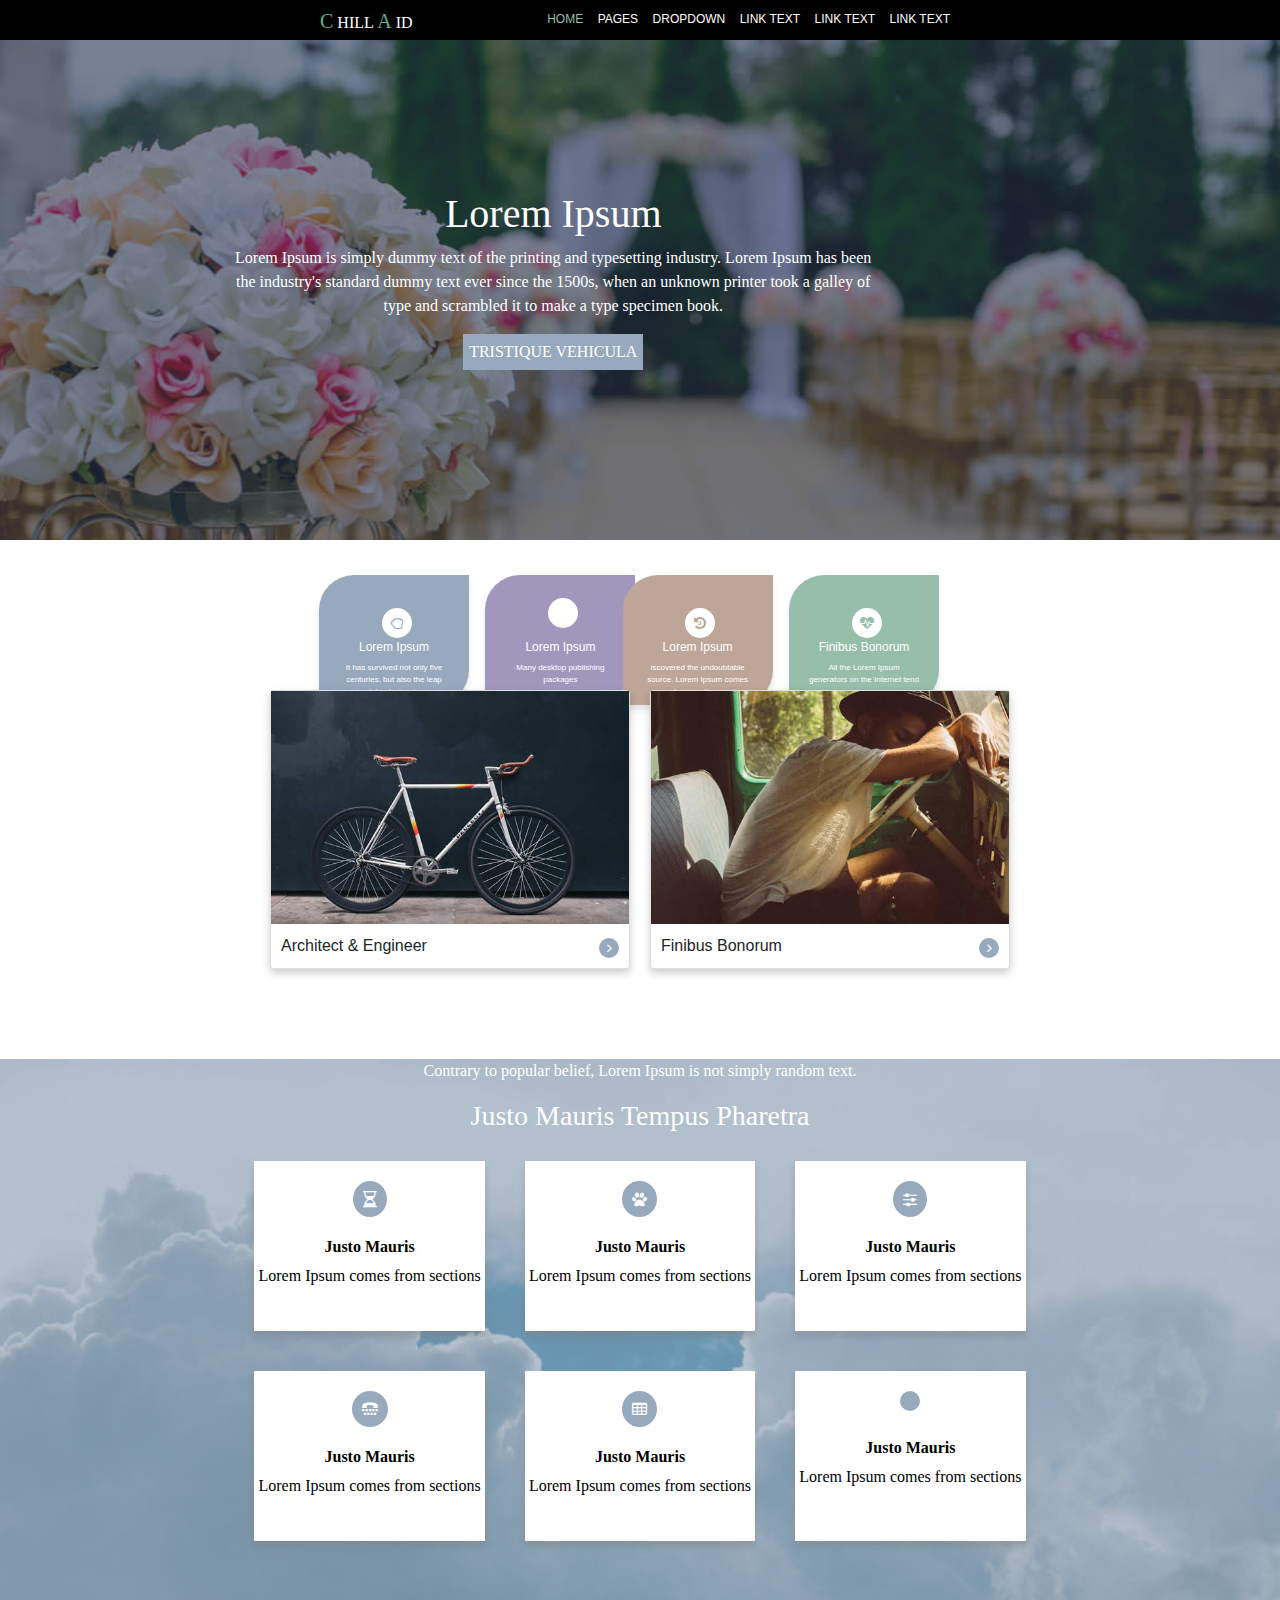
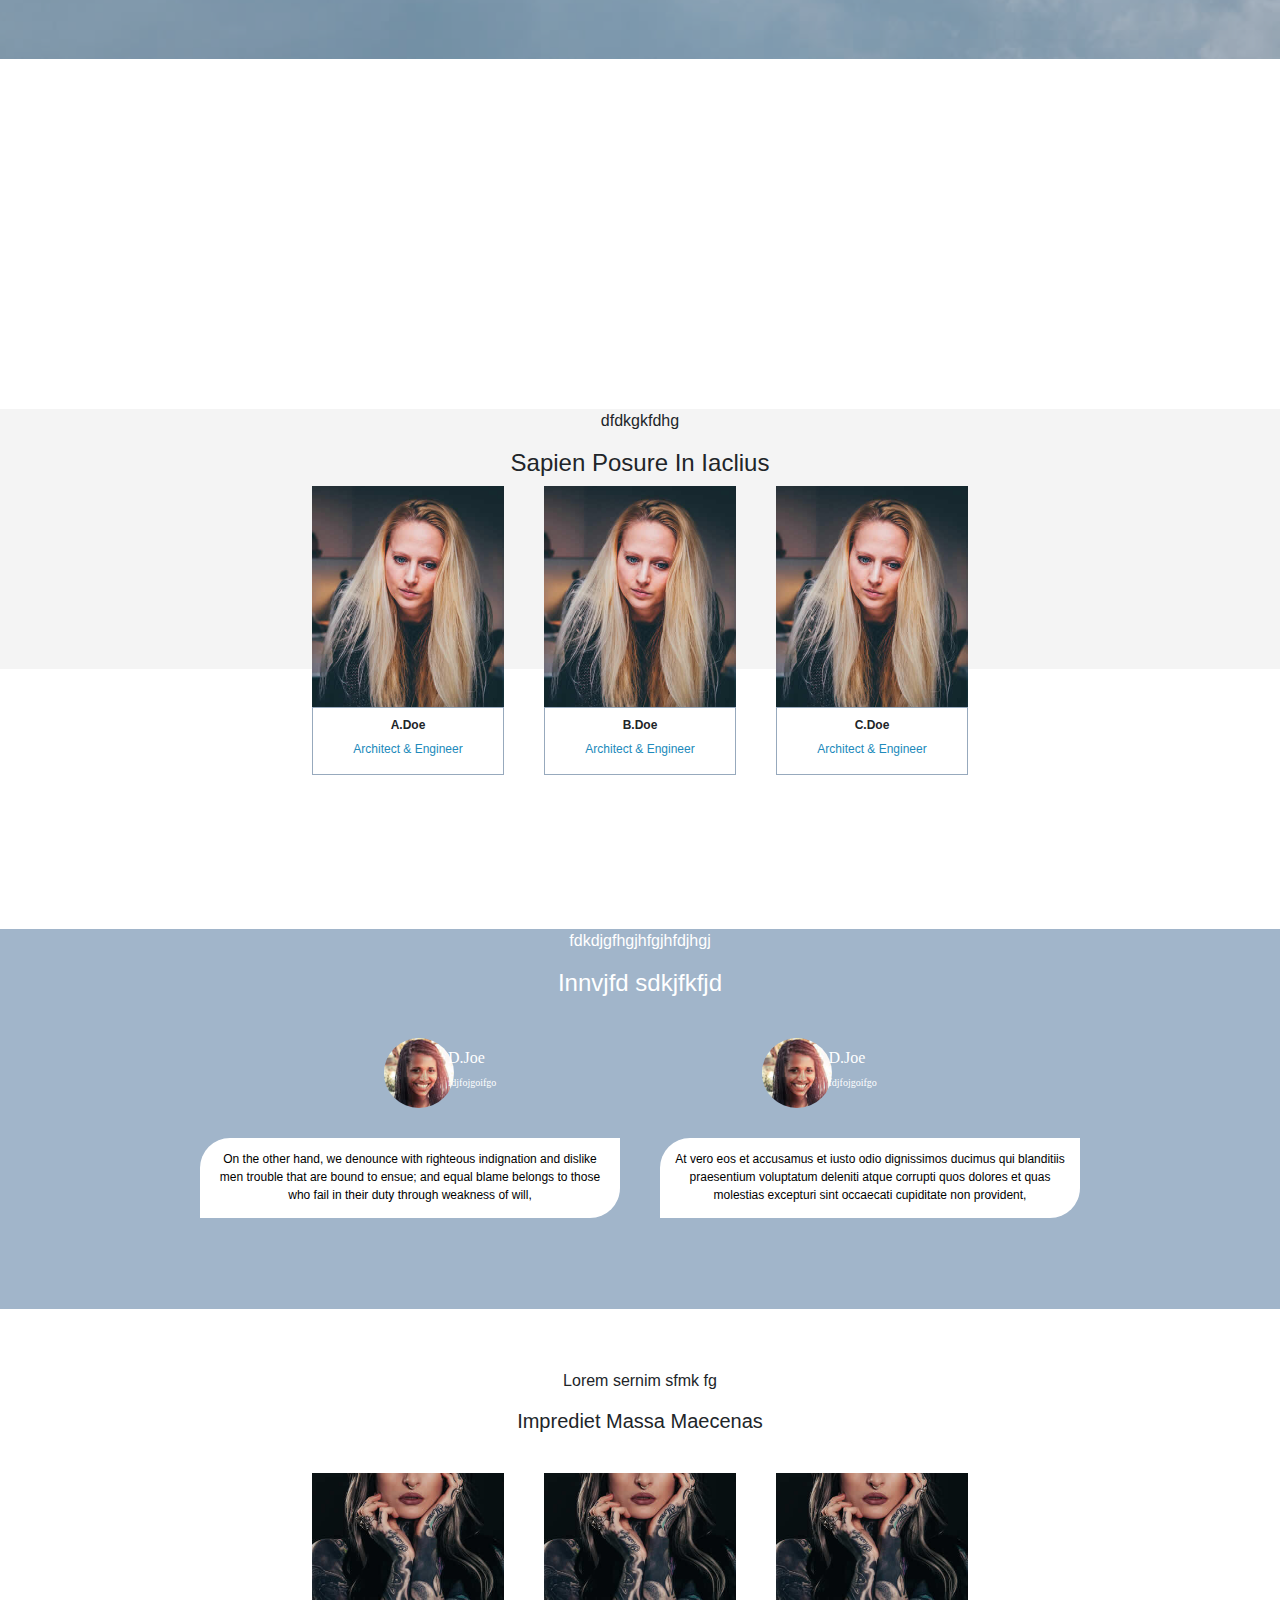
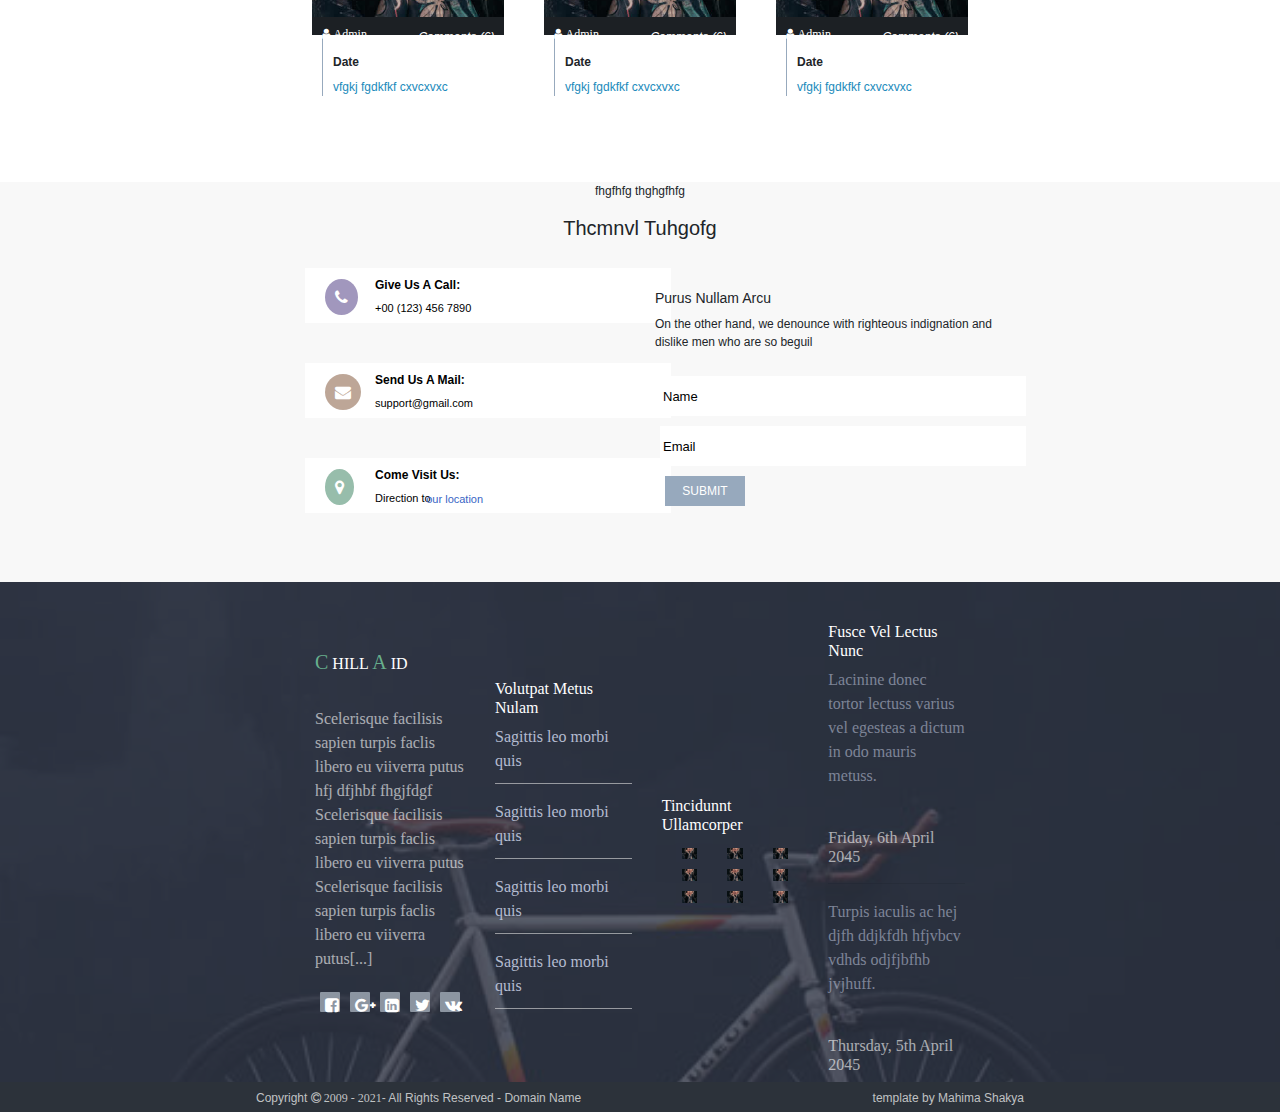
<file: index.html>
<!DOCTYPE html>
<html>
  <head>
    <title>Portfolio</title>
    <link rel="stylesheet" href="style.css" />
    <link rel="stylesheet" href="styles/style.css" />
    <link
      rel="stylesheet"
      href="https://stackpath.bootstrapcdn.com/bootstrap/4.3.1/css/bootstrap.min.css"
      integrity="sha384-ggOyR0iXCbMQv3Xipma34MD+dH/1fQ784/j6cY/iJTQUOhcWr7x9JvoRxT2MZw1T"
      crossorigin="anonymous"
    />
    <link
      rel="stylesheet"
      href="https://cdnjs.cloudflare.com/ajax/libs/font-awesome/4.7.0/css/font-awesome.min.css"
    />
    <link
      rel="stylesheet"
      href="https://use.fontawesome.com/releases/v5.6.1/css/all.css"
      integrity="sha384-gfdkjb5BdAXd+lj+gudLWI+BXq4IuLW5IT+brZEZsLFm++aCMlF1V92rMkPaX4PP"
      crossorigin="anonymous"
    />
  </head>
  <body>
    <div w3-include-html="navbar.html"></div>
    <div class="bg-content">
      <div class="trans-box">
        <div class="head-title">
          <h1>Lorem Ipsum</h1>
          <p>
            Lorem Ipsum is simply dummy text of the printing and typesetting
            industry. Lorem Ipsum has been the industry's standard dummy text
            ever since the 1500s, when an unknown printer took a galley of type
            and scrambled it to make a type specimen book.
          </p>
          <button>TRISTIQUE VEHICULA</button>
        </div>
      </div>
    </div>
    <div class="flex-container">
      <li style="background-color: #97a9bd; left: 30%">
        <i class="fa fa-hand-rock-o"></i>
        <h6>Lorem Ipsum</h6>
        <p>
          It has survived not only five centuries, but also the leap into
          electronic
        </p>
      </li>
      <li style="background-color: #a197bd; left: 43%">
        <i class="fa fa-dove"></i>
        <h6>Lorem Ipsum</h6>
        <p>Many desktop publishing packages</p>
      </li>
      <li style="background-color: #bda697; right: 33%">
        <i class="fa fa-history"></i>
        <h6>Lorem Ipsum</h6>
        <p>iscovered the undoubtable source. Lorem Ipsum comes from sections</p>
      </li>
      <li style="background-color: #97bdab; right: 20%">
        <i class="fa fa-heartbeat"></i>
        <h6>Finibus Bonorum</h6>
        <p>All the Lorem Ipsum generators on the Internet tend</p>
      </li>
    </div>
    <div class="card-container">
      <div class="card">
        <img src="img/01.jpg" style="width: auto" />
        <div>
          <p>Architect & Engineer</p>
          <i class="fa fa-angle-right"></i>
        </div>
      </div>
      <div class="card">
        <img src="img/02.jpg" style="width: auto" />
        <div>
          <p>Finibus Bonorum</p>
          <i class="fa fa-angle-right"></i>
        </div>
      </div>
    </div>
    <div class="cloud-bg">
      <div class="trans">
        <p>
          Contrary to popular belief, Lorem Ipsum is not simply random text.
        </p>
        <h3>Justo Mauris Tempus Pharetra</h3>
        <div class="img-container">
          <div class="card-block">
            <i class="fa fa-hourglass-half"></i>
            <h6>Justo Mauris</h6>
            <p>Lorem Ipsum comes from sections</p>
          </div>
          <div class="card-block">
            <i class="fa fa-paw"></i>
            <h6>Justo Mauris</h6>
            <p>Lorem Ipsum comes from sections</p>
          </div>
          <div class="card-block">
            <i class="fa fa-sliders"></i>
            <h6>Justo Mauris</h6>
            <p>Lorem Ipsum comes from sections</p>
          </div>
        </div>
        <div class="img-container">
          <div class="card-block">
            <i class="fa fa-tty"></i>
            <h6>Justo Mauris</h6>
            <p>Lorem Ipsum comes from sections</p>
          </div>
          <div class="card-block">
            <i class="fa fa-table"></i>
            <h6>Justo Mauris</h6>
            <p>Lorem Ipsum comes from sections</p>
          </div>
          <div class="card-block">
            <i class="fa fa-hand-holding-usd"></i>
            <h6>Justo Mauris</h6>
            <p>Lorem Ipsum comes from sections</p>
          </div>
        </div>
      </div>
    </div>
    <div class="blank"></div>
    <div class="section-card">
      <p>dfdkgkfdhg</p>
      <h4>Sapien Posure In Iaclius</h4>
      <div class="img-container">
        <div class="img-card">
          <img src="img/03.jpg" />
          <div>
            <h6>A.Doe</h6>
            <p>Architect & Engineer</p>
          </div>
        </div>
        <div class="img-card">
          <img src="img/03.jpg" />
          <div>
            <h6>B.Doe</h6>
            <p>Architect & Engineer</p>
          </div>
        </div>
        <div class="img-card">
          <img src="img/03.jpg" />
          <div>
            <h6>C.Doe</h6>
            <p>Architect & Engineer</p>
          </div>
        </div>
      </div>
    </div>
    <div class="chat-box">
      <p>fdkdjgfhgjhfgjhfdjhgj</p>
      <h4>Innvjfd sdkjfkfjd</h4>
      <div class="profile-img">
        <div class="img-left">
          <img src="img/06.jpg" />
        </div>
        <div class="joe-label1">
          <h6>D.Joe</h6>
          <p>fdjfojgoifgo</p>
        </div>
        <div class="img-right">
          <img src="img/06.jpg" />
        </div>
        <div class="joe-label2">
          <h6>D.Joe</h6>
          <p>fdjfojgoifgo</p>
        </div>
      </div>
      <div class="img-container">
        <div class="chat">
          <p>
            On the other hand, we denounce with righteous indignation and
            dislike men trouble that are bound to ensue; and equal blame belongs
            to those who fail in their duty through weakness of will,
          </p>
        </div>
        <div class="chat">
          <p>
            At vero eos et accusamus et iusto odio dignissimos ducimus qui
            blanditiis praesentium voluptatum deleniti atque corrupti quos
            dolores et quas molestias excepturi sint occaecati cupiditate non
            provident,
          </p>
        </div>
      </div>
    </div>
    <div class="admin-cards">
      <p>Lorem sernim sfmk fg</p>
      <h5>Imprediet Massa Maecenas</h5>
    </div>
    <div class="admin-card-container">
      <div class="img-card">
        <img src="img/08.jpg" />
        <section class="admin">
          <i class="fa fa-user"> Admin</i>
          <i class="fas fa-comments"> Comments (6)</i>
        </section>
        <li>
          <h6>Date</h6>
          <p>vfgkj fgdkfkf cxvcxvxc</p>
        </li>
      </div>
      <div class="img-card">
        <img src="img/08.jpg" />
        <section class="admin">
          <i class="fa fa-user"> Admin</i>
          <i class="fas fa-comments"> Comments (6)</i>
        </section>
        <li>
          <h6>Date</h6>
          <p>vfgkj fgdkfkf cxvcxvxc</p>
        </li>
      </div>
      <div class="img-card">
        <img src="img/08.jpg" />
        <section class="admin">
          <i class="fa fa-user"> Admin</i>
          <i class="fas fa-comments"> Comments (6)</i>
        </section>
        <li>
          <h6>Date</h6>
          <p>vfgkj fgdkfkf cxvcxvxc</p>
        </li>
      </div>
    </div>
    <div w3-include-html="contact.html"></div>
    <div w3-include-html="footer.html"></div>
    <div class="end-footer">
      <p class="left">
        Copyright <i class="fa fa-copyright"> 2009 - 2021</i>- All Rights
        Reserved - Domain Name
      </p>
      <p class="right">template by Mahima Shakya</p>
    </div>
  </body>
  <script
    src="https://code.jquery.com/jquery-3.3.1.slim.min.js"
    integrity="sha384-q8i/X+965DzO0rT7abK41JStQIAqVgRVzpbzo5smXKp4YfRvH+8abtTE1Pi6jizo"
    crossorigin="anonymous"
  ></script>
  <script
    src="https://cdnjs.cloudflare.com/ajax/libs/popper.js/1.14.7/umd/popper.min.js"
    integrity="sha384-UO2eT0CpHqdSJQ6hJty5KVphtPhzWj9WO1clHTMGa3JDZwrnQq4sF86dIHNDz0W1"
    crossorigin="anonymous"
  ></script>
  <script
    src="https://stackpath.bootstrapcdn.com/bootstrap/4.3.1/js/bootstrap.min.js"
    integrity="sha384-JjSmVgyd0p3pXB1rRibZUAYoIIy6OrQ6VrjIEaFf/nJGzIxFDsf4x0xIM+B07jRM"
    crossorigin="anonymous"
  ></script>
  <script src="index.js"></script>
  <script>
    includeHTML();
  </script>
</html>
</file>
<file: style.css>
.bg-content {
  background-image: url("img/background-01.jpg");
  background-position: center;
  background-repeat: no-repeat;
  background-size: cover;
  width: auto;
}
.trans-box {
  background-color: rgba(42, 51, 77, 0.6);
  background-repeat: no-repeat;
  background-position: center;
  position: relative;
  background-size: inherit;
  width: auto;
  min-height: 500px;
  font-family: "Verdana,Geneva,sans-serif";
}
.head-title {
  text-align: center;
  text-emphasis: none;
  text-overflow: ellipsis;
  color: white;
  width: 650px;
  height: 100%;
  position: absolute;
  right: 6%;
  top: 80%;
  transform: translate(-50%, -50%);
}
button {
  outline: none;
  padding: 5px;
  text-emphasis: none;
  text-align: center;
  border: 0.5px transparent solid;
  background-color: rgb(151, 169, 189);
  color: white;
  font-family: Verdana, Tahoma, sans-serif;
  font-size: 12px;
  font-weight: lighter;
  box-shadow: black;
}
button:focus {
  outline: none;
  border: transparent;
}

img {
  vertical-align: middle;
  border-style: none;
}

.trans {
  background-color: rgb(151, 169, 189, 0.7);
  background-repeat: no-repeat;
  background-position: center;
  position: relative;
  background-size: inherit;
  width: 100%;
  min-height: 600px;
  font-family: "Verdana,Geneva,sans-serif";
  color: white;
  text-align: center;
}

.blank {
  width: auto;
  height: 350px;
}
.section-card {
  background-color: rgb(199, 199, 199, 0.2);
  width: auto;
  height: 260px;
  text-align: center;
}
.chat-box {
  margin-top: 260px;
  color: white;
  background-color: rgb(121, 149, 180, 0.7);
  width: auto;
  height: 380px;
}
</file>
<file: styles/style.css>
body {
  font-family: Verdana, Tahoma, sans-serif;
}

.flex-container {
  display: -webkit-box;
  display: -ms-flexbox;
  display: flex;
  -webkit-box-pack: center;
      -ms-flex-pack: center;
          justify-content: center;
}

.flex-container > li {
  list-style: none;
  margin: 10px;
  padding: 20px;
  font-size: 30px;
  border-top-left-radius: 35px;
  border-bottom-right-radius: 35px;
  width: 150px;
  height: 130px;
  -webkit-box-shadow: 0px 5px 5px 0px rgba(172, 172, 172, 0.3);
          box-shadow: 0px 5px 5px 0px rgba(172, 172, 172, 0.3);
  position: absolute;
  top: 70%;
  text-align: center;
  color: white;
  -webkit-transform: translate(-50%, -50%);
          transform: translate(-50%, -50%);
}

.flex-container > li h6 {
  font-size: 12px;
}

.flex-container > li p {
  font-size: 8px;
  text-decoration: none;
  text-justify: newspaper;
}

.flex-container > li i {
  margin-left: 5px;
}

.flex-container > li .fa {
  background-color: white;
  border-radius: 50%;
  width: 30px;
  height: 30px;
  text-align: center;
  padding-top: 8px;
  font-size: 14px;
}

.flex-container > li .fa-hand-rock-o {
  color: #97a9bd;
}

.flex-container > li .fa-dove {
  color: #a197bd;
}

.flex-container > li .fa-history {
  color: #bda697;
}

.flex-container > li .fa-heartbeat {
  color: #97bdab;
}

.card-container {
  display: -webkit-box;
  display: -ms-flexbox;
  display: flex;
  -webkit-box-pack: center;
      -ms-flex-pack: center;
          justify-content: center;
  -ms-flex-wrap: wrap;
      flex-wrap: wrap;
  -webkit-box-orient: horizontal;
  -webkit-box-direction: normal;
      -ms-flex-direction: row;
          flex-direction: row;
  margin-top: 140px;
  margin-bottom: 50px;
}

.admin-cards {
  text-align: center;
  margin-top: 60px;
}

.admin-card-container {
  display: -webkit-box;
  display: -ms-flexbox;
  display: flex;
  -webkit-box-pack: center;
      -ms-flex-pack: center;
          justify-content: center;
  -ms-flex-wrap: wrap;
      flex-wrap: wrap;
  -webkit-box-orient: horizontal;
  -webkit-box-direction: normal;
      -ms-flex-direction: row;
          flex-direction: row;
  margin-top: 40px;
  margin-bottom: 50px;
}

.card {
  -webkit-box-shadow: 0 4px 8px 0 rgba(0, 0, 0, 0.2);
          box-shadow: 0 4px 8px 0 rgba(0, 0, 0, 0.2);
  -webkit-transition: 0.3s;
  transition: 0.3s;
  position: absolute;
  margin: 10px;
  width: 360px;
}

.card i {
  top: 89%;
  right: 10px;
  background-color: #97a9bd;
  border-radius: 50%;
  font-size: 14px;
  width: 20px;
  height: 20px;
  padding-top: 3px;
  text-align: center;
  color: white;
  position: absolute;
}

.card p {
  margin: 10px;
}

.img-container {
  display: -webkit-box;
  display: -ms-flexbox;
  display: flex;
  -webkit-box-pack: center;
      -ms-flex-pack: center;
          justify-content: center;
  -ms-flex-wrap: wrap;
      flex-wrap: wrap;
}

.img-container .fa {
  border-radius: 50%;
  background-color: #97a9bd;
  color: white;
  margin: 20px;
  padding: 10px;
}

.img-container h6 {
  font-weight: bold;
}

.img-card {
  -webkit-transition: 0.3s;
  transition: 0.3s;
  width: 15%;
  height: 100%;
  margin: 20px;
  margin-top: 0;
  position: relative;
  outline: none;
}

.img-card img {
  width: 100%;
  height: 100%;
}

.img-card div {
  border: 1px solid #97a9bd;
}

.img-card li {
  list-style: none;
  border-left: 1px solid #97a9bd;
  text-align: left;
  padding-left: 10px;
  padding-top: 10px;
  margin-left: 10px;
}

.img-card h6 {
  margin-top: 10px;
  font-size: 12px;
  font-weight: bold;
}

.img-card p {
  color: #218abb;
  font-size: 12px;
  font-weight: lighter;
}

.img-card .fa-user, .img-card .fa-comments {
  position: absolute;
  font-size: 12px;
  font-weight: lighter;
  color: white;
  top: 65%;
}

.img-card .fa-user {
  left: 5%;
}

.img-card .fa-comments {
  right: 5%;
}

.admin {
  background-color: #1c2024;
  width: auto;
  height: 18px;
  outline: none;
}

.card:hover {
  -webkit-box-shadow: 0 8px 16px 0 rgba(0, 0, 0, 0.2);
          box-shadow: 0 8px 16px 0 rgba(0, 0, 0, 0.2);
}

.cloud-bg {
  background-image: url(../img/background-02.jpg);
  background-position: center;
  background-repeat: no-repeat;
  background-size: cover;
  width: auto;
  margin-top: 80px;
}

.chat-box p,
.chat-box h4 {
  text-align: center;
}

.profile-img {
  display: -webkit-box;
  display: -ms-flexbox;
  display: flex;
  -webkit-box-pack: center;
      -ms-flex-pack: center;
          justify-content: center;
  -ms-flex-wrap: wrap;
      flex-wrap: wrap;
  -webkit-box-orient: horizontal;
  -webkit-box-direction: normal;
      -ms-flex-direction: row;
          flex-direction: row;
  position: relative;
  margin-bottom: 80px;
  margin-top: 40px;
}

.profile-img img {
  border-radius: 50%;
  width: 70px;
  height: 70px;
}

.profile-img p {
  font-size: 10px;
  text-align: left;
}

.joe-label1, .joe-label2 {
  font-family: 'Times New Roman', Times, serif;
  position: absolute;
}

.joe-label1 {
  left: 35%;
  margin-top: 10px;
}

.joe-label2 {
  right: 31.5%;
  margin-top: 10px;
}

.img-left {
  position: absolute;
  top: 20%;
  left: 30%;
}

.img-right {
  position: absolute;
  top: 20%;
  right: 35%;
}

.chat {
  -webkit-transition: 0.3s;
  transition: 0.3s;
  border-top-left-radius: 30px;
  border-bottom-right-radius: 30px;
  margin: 20px;
  width: 420px;
  height: 80px;
  background-color: white;
  color: black;
  position: relative;
  text-align: center;
}

.chat p {
  font-size: 12px;
  color: black;
  margin: 10px;
  padding: 2px;
}

.card-block {
  -webkit-transition: 0.3s;
  transition: 0.3s;
  -webkit-box-shadow: 0px 6px 6px 0px rgba(128, 128, 128, 0.4);
          box-shadow: 0px 6px 6px 0px rgba(128, 128, 128, 0.4);
  border-radius: 1px;
  width: 18%;
  height: 170px;
  margin: 20px;
  background-color: white;
  color: black;
}

.contact {
  background-color: rgba(218, 218, 218, 0.2);
  width: auto;
  height: 400px;
}

.contact p,
.contact h5 {
  text-align: center;
}

.contact p {
  font-size: 12px;
}

.contact-container {
  display: -webkit-box;
  display: -ms-flexbox;
  display: flex;
  -webkit-box-orient: horizontal;
  -webkit-box-direction: normal;
      -ms-flex-direction: row;
          flex-direction: row;
  -webkit-box-pack: center;
      -ms-flex-pack: center;
          justify-content: center;
  -ms-flex-wrap: wrap;
      flex-wrap: wrap;
}

.col {
  display: -webkit-box;
  display: -ms-flexbox;
  display: flex;
  -webkit-box-orient: vertical;
  -webkit-box-direction: normal;
      -ms-flex-direction: column;
          flex-direction: column;
  -webkit-box-pack: center;
      -ms-flex-pack: center;
          justify-content: center;
}

.col img {
  width: 100%;
  height: 100%;
  margin: 5px;
}

.textfield {
  background-color: white;
  color: black;
  width: 60%;
  height: 55px;
  margin: 20px;
  position: relative;
  margin-left: 290px;
}

.textfield p,
.textfield h6 {
  text-align: left;
  margin-left: 70px;
}

.textfield h6 {
  font-weight: bold;
  font-size: 12px;
  -webkit-text-emphasis: none;
          text-emphasis: none;
  margin-top: 10px;
}

.textfield p {
  font-size: 11px;
}

.textfield .fa {
  border-radius: 50%;
  padding: 10px;
  color: white;
  position: absolute;
  left: 20px;
  top: 20%;
}

.textfield .fa-envelope {
  background-color: #bda697;
}

.textfield .fa-phone {
  background-color: #a197bd;
}

.textfield .fa-map-marker {
  background-color: #97bdab;
}

.location {
  color: #3865c5;
  position: absolute;
  left: 14%;
  top: 60%;
}

.form {
  font-family: Verdana, Tahoma, sans-serif;
}

.form h5,
.form p {
  -webkit-text-emphasis: none;
          text-emphasis: none;
  text-align: left;
  width: 60%;
}

.form h5 {
  margin-top: 15px;
  font-size: 14px;
}

.form input[type="text"] {
  background-color: white;
  color: black;
  width: 60%;
  height: 40px;
  margin: 5px;
  border: 1px transparent solid;
}

.form ::-webkit-input-placeholder {
  color: black;
  font-size: 13px;
}

.form :-ms-input-placeholder {
  color: black;
  font-size: 13px;
}

.form ::-ms-input-placeholder {
  color: black;
  font-size: 13px;
}

.form ::placeholder {
  color: black;
  font-size: 13px;
}

.form button {
  background-color: #97a9bd;
  border: 1px transparent solid;
  color: white;
  padding: 2px;
  font-weight: lighter;
  font-size: 12px;
  border-radius: 0;
  margin-left: 10px;
  width: 80px;
  height: 30px;
  margin-top: 5px;
}

.formtxt {
  margin-top: 20px;
}

.footer {
  background-image: url("../img/01.jpg");
  background-repeat: no-repeat;
  background-position: top;
  background-size: cover;
  width: 100%;
}

.footer h6 {
  margin-top: 40px;
}

.trans-footer {
  background-color: rgba(46, 51, 66, 0.8);
  background-repeat: no-repeat;
  background-position: center;
  position: relative;
  background-size: inherit;
  width: auto;
  min-height: 360px;
  font-family: "Verdana,Geneva,sans-serif";
  color: white;
}

.footer-title {
  left: 15%;
  font-family: 'Times New Roman', Times, serif;
  margin-bottom: 30px;
}

.footer-title .front, .footer-title .back {
  font-size: 20px;
  color: #67af8d;
  display: inline;
}

.footer-container {
  display: -webkit-box;
  display: -ms-flexbox;
  display: flex;
  -webkit-box-orient: horizontal;
  -webkit-box-direction: normal;
      -ms-flex-direction: row;
          flex-direction: row;
  -webkit-box-pack: center;
      -ms-flex-pack: center;
          justify-content: center;
  -ms-flex-wrap: wrap;
      flex-wrap: wrap;
  margin-left: 300px;
  margin-right: 300px;
}

.socialmedia {
  display: -webkit-box;
  display: -ms-flexbox;
  display: flex;
  -webkit-box-pack: left;
      -ms-flex-pack: left;
          justify-content: left;
  -webkit-box-orient: horizontal;
  -webkit-box-direction: normal;
      -ms-flex-direction: row;
          flex-direction: row;
}

.socialmedia .fa {
  display: -webkit-box;
  display: -ms-flexbox;
  display: flex;
  -webkit-box-orient: vertical;
  -webkit-box-direction: normal;
      -ms-flex-direction: column;
          flex-direction: column;
  padding: 5px;
  border-radius: 1px;
  background-color: #8c95a1;
  color: white;
  margin: 5px;
  font-size: 16px;
  width: 20px;
  height: 20px;
}

.footer-col2 {
  padding-bottom: 10px;
  border-bottom: 1px solid rgba(224, 223, 223, 0.6);
  color: #b4bcd1;
}

.end-footer {
  display: -webkit-box;
  display: -ms-flexbox;
  display: flex;
  -webkit-box-pack: center;
      -ms-flex-pack: center;
          justify-content: center;
  position: relative;
  color: #c0c2c4;
  background-color: #2c323a;
  text-align: left;
  background-repeat: no-repeat;
  background-size: cover;
  width: 100%;
  height: 30px;
  font-size: 12px;
}

.end-footer i {
  font-weight: lighter;
}

.left,
.right {
  position: absolute;
  top: 25%;
}

.left {
  left: 20%;
}

.right {
  right: 20%;
}

.navbar {
  width: 100%;
  height: 40px;
  background-color: black;
  position: relative;
  color: white;
}

.navbar li {
  display: inline;
  font-size: 12px;
  padding-right: 10px;
}

.navbar .home {
  color: #97bdab;
}

.page, .dropdown {
  list-style: inside;
}

.navbar-title {
  left: 25%;
  font-family: 'Times New Roman', Times, serif;
}

.navbar-title .front, .navbar-title .back {
  font-size: 20px;
  color: #67af8d;
  display: inline;
}

.navbar-title, .nav-bar-menu {
  position: absolute;
  top: 16%;
}

.nav-bar-menu {
  right: 25%;
}
/*# sourceMappingURL=style.css.map */
</file>
